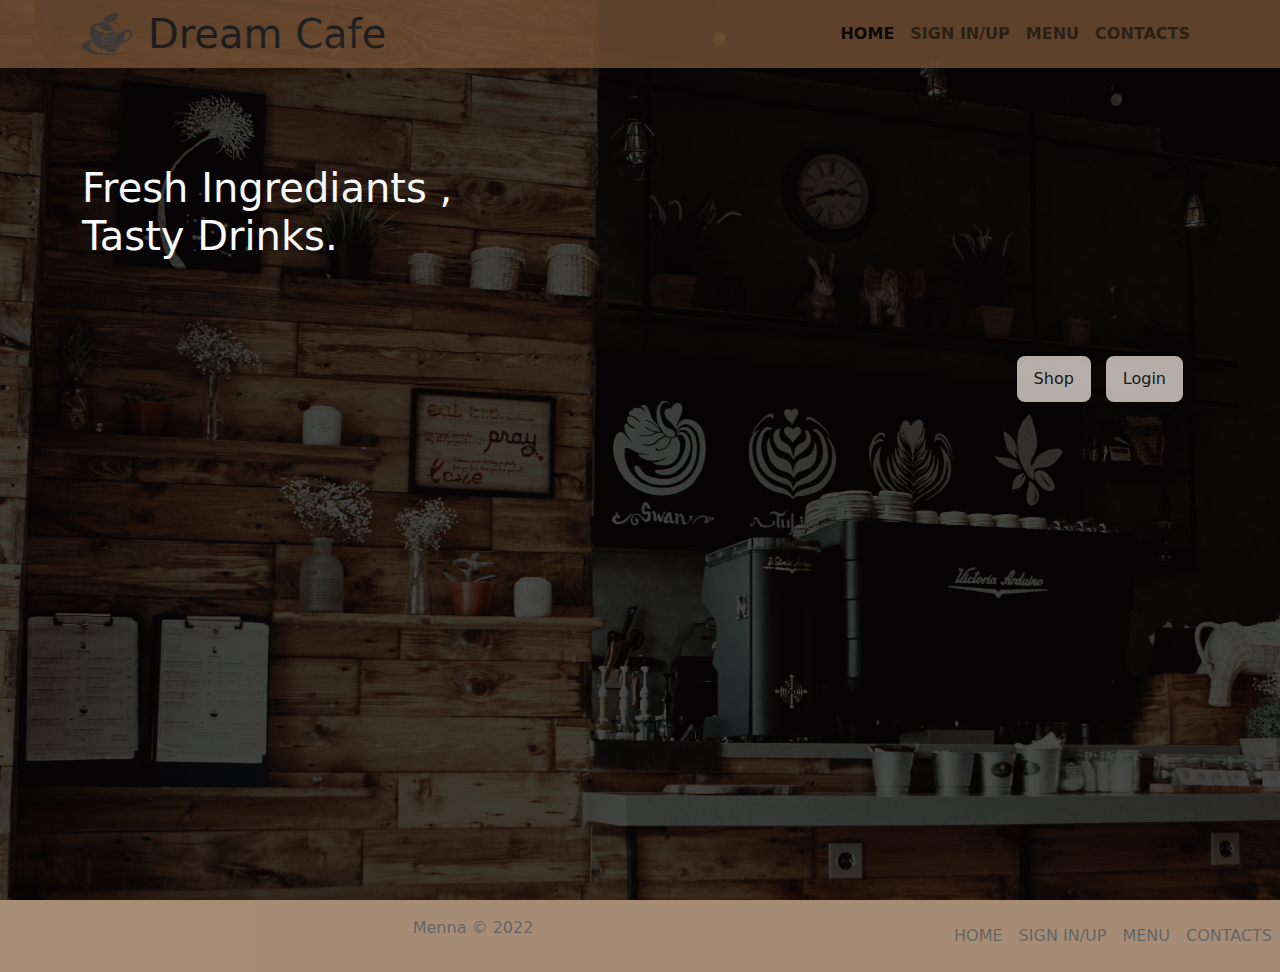
<file: index.html>
<!DOCTYPE html>
            <html lang="en">
            <head>
                <meta charset="UTF-8">
                <meta http-equiv="X-UA-Compatible" content="IE=edge">
                <meta name="viewport" content="width=device-width, initial-scale=1.0">
                <title>Home</title>
                <link rel="stylesheet" href="css/all.min.css">
                <link rel="stylesheet" href="css\bootstrap.min.css">
                <link rel="stylesheet" href="css\style.css">
            </head>
            <body>
             
            


              <header>
    

                <nav class="navbar navbar-expand-lg navbar-light  ">
                    <div class="container">
                        <a class="navbar-brand" href="index.html"><img src="images/logo3.png" alt="logo" width="50px"></a> <span
                            class="display-6">dream cafe</span>
                        <button class="navbar-toggler" type="button" data-bs-toggle="collapse" data-bs-target="#navbarNav"
                            aria-controls="navbarNav" aria-expanded="false" aria-label="Toggle navigation">
                            <span class="navbar-toggler-icon"></span>
                        </button>
                        <div class="collapse navbar-collapse" id="navbarNav">
                            <ul class="navbar-nav ms-auto fw-bolder">
                                <li class="nav-item">
                                    <a class="nav-link active " aria-current="page" href="index.html">Home</a>
                                </li>
                                <li class="nav-item">
                                  <a class="nav-link" href="login.html">sign in/up</a>
                              </li>
                              <li class="nav-item">
                                <a class="nav-link" href="menu.html">menu</a>
                            </li>
                            <li class="nav-item">
                              <a class="nav-link" href="contact.html">contacts</a>
                          </li>
                        
        
                            </ul>
                        </div>
                    </div>
                </nav>
                
                    </div><!--container-->
                  </nav><!--navbar-->

                <div class="container">
        
                <div class="row h-75">
                   
                    <div class="justify-content-center   pb-3 pt-5  mb-3 mt-5 text-light">
                        <h1>fresh ingrediants , <br class="pb-2">   tasty drinks. </h1>
                   <div class="justify-content-center   pb-3 pt-5  mb-3 mt-5 text-light ">
                    <a href="login.html" class="btn px-3 ">login</a>
                    <a href="menu.html" class="btn px-3 ">shop</a>

                   </div>
                    </div><!--hero-box-->
        
                </div>
        
            </div><!--container-->
        
        </header><!--header-->

              <footer class="py-3 ">
        <ul class="nav justify-content-center  pb-3 text-dark">
          <li class="nav-item"><a href="index.html" class="nav-link px-2 text-dark active ">Home</a></li>
          <li class="nav-item"><a href="login.html" class="nav-link px-2 text-dark">sign in/up</a></li>
          <li class="nav-item"><a href="menu.html" class="nav-link px-2 text-dark">menu</a></li>
          <li class="nav-item"><a href="contact.html" class="nav-link px-2 text-dark">Contacts </a></li>
        </ul>
        <p class="text-center text-dark"> menna © 2022 </p>
      </footer>


      <script src="js/bootstrap.bundle.min.js"></script>
      <script src="js/all.min.js"></script>
</body>
</html>
</file>
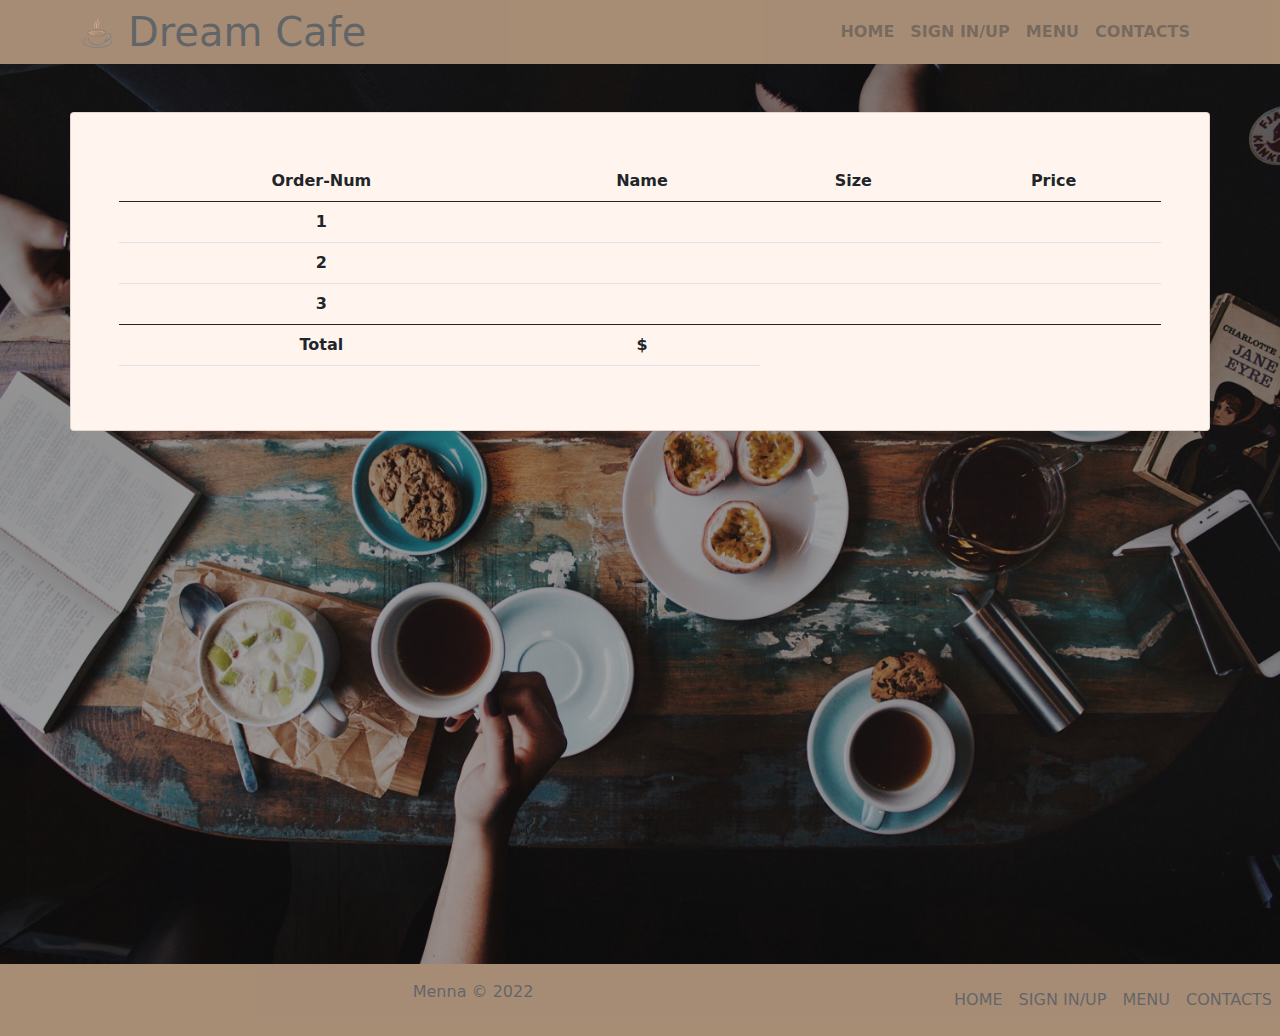
<file: cart.html>
<!DOCTYPE html>
            <html lang="en">
            <head>
                <meta charset="UTF-8">
                <meta http-equiv="X-UA-Compatible" content="IE=edge">
                <meta name="viewport" content="width=device-width, initial-scale=1.0">
                <title>Home</title>
                <link rel="stylesheet" href="css/all.min.css">
                <link rel="stylesheet" href="css\bootstrap.min.css">
                <link rel="stylesheet" href="css\style.css">
            </head>
            <body>
             
            
              <nav class="navbar navbar-expand-lg navbar-light  ">
                <div class="container">
                    <a class="navbar-brand" href="index.html"><img src="images/logo2.png" alt="logo" width="30px"></a> <span
                        class="display-6">dream cafe</span>
                    <button class="navbar-toggler" type="button" data-bs-toggle="collapse" data-bs-target="#navbarNav"
                        aria-controls="navbarNav" aria-expanded="false" aria-label="Toggle navigation">
                        <span class="navbar-toggler-icon"></span>
                    </button>
                    <div class="collapse navbar-collapse" id="navbarNav">
                        <ul class="navbar-nav ms-auto fw-bolder">
                            <li class="nav-item">
                                <a class="nav-link " aria-current="page" href="index.html">Home</a>
                            </li>
                            <li class="nav-item">
                              <a class="nav-link" href="login.html">sign in/up</a>
                          </li>
                          <li class="nav-item">
                            <a class="nav-link" href="menu.html">menu</a>
                        </li>
                        <li class="nav-item">
                          <a class="nav-link" href="contact.html">contacts</a>
                      </li>
                    
    
                        </ul>
                    </div>
                </div>
            </nav>
            
                </div><!--container-->
              </nav><!--navbar-->


<section id="cart">
  <div class="container">
          
    <div class="row justify-content-center  pt-5 mb-3 text-light ">

      <div class="card  text-light text-center p-5 pt-5">

        <table class="table pt-5">
          <thead>
            <tr>
              <th scope="col">order-num</th>
              <th scope="col">name</th>
              <th scope="col">size</th>
              <th scope="col">price</th>
            </tr>
          </thead>
          <tbody class="table-group-divider">
            <tr>
              <th scope="row">1</th>
              <td></td>
              <td></td>
              <td></td>
            </tr>
            <tr>
              <th scope="row">2</th>
              <td></td>
              <td></td>
              <td></td>
            </tr>
            <tr>
              <th scope="row">3</th>
              <td colspan="2"></td>
              <td></td>
            </tr>
          </tbody>
          <tfoot>
            <tr>
              <th scope="col">total</th>
              <th scope="col">   $</th>
            </tr>
          </tfoot>
        </table>


      </div>

</div><!--row-->
    </div><!--container-->
</section><!--cart-->

              <footer class="py-3 ">
        <ul class="nav justify-content-center  pb-3 text-dark">
          <li class="nav-item"><a href="index.html" class="nav-link px-2 text-dark">Home</a></li>
          <li class="nav-item"><a href="login.html" class="nav-link px-2 text-dark">sign in/up</a></li>
          <li class="nav-item"><a href="menu.html" class="nav-link px-2 text-dark">menu</a></li>
          <li class="nav-item"><a href="contact.html" class="nav-link px-2 text-dark">Contacts </a></li>
        </ul>
        <p class="text-center text-dark"> menna © 2022 </p>
      </footer>


      <script src="js/bootstrap.bundle.min.js"></script>
      <script src="js/all.min.js"></script>
</body>
</html>
</file>
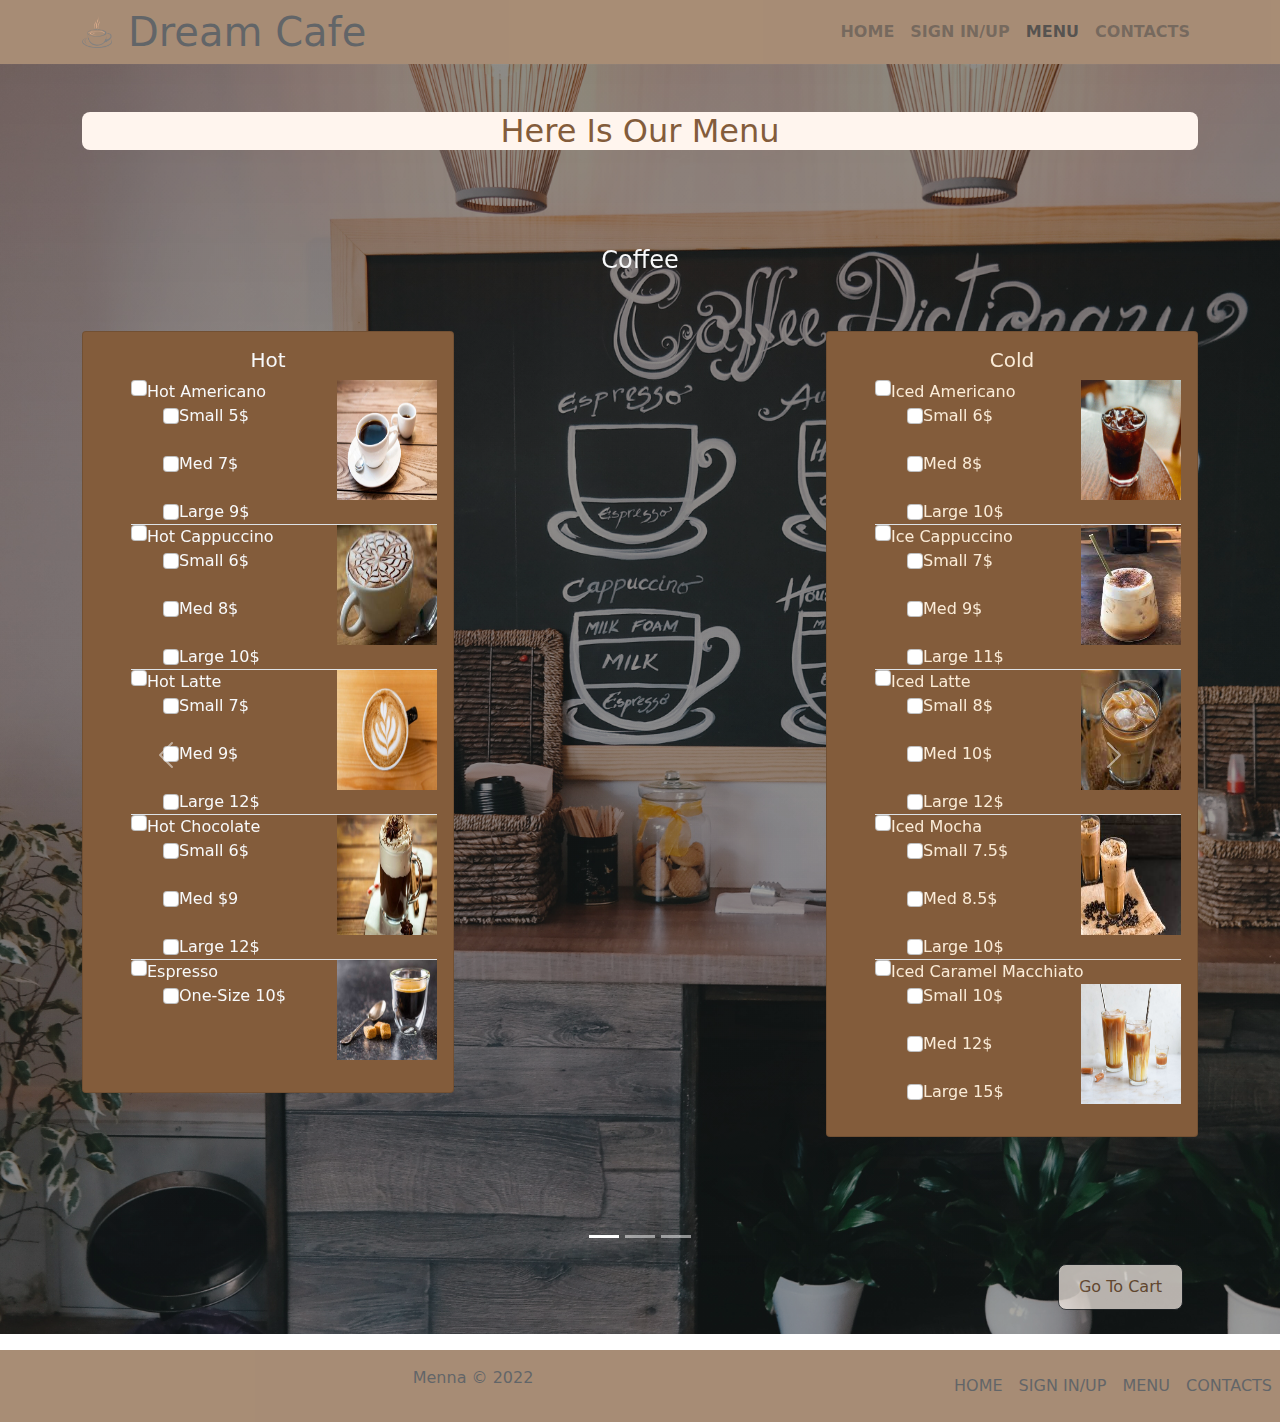
<file: menu.html>
<!DOCTYPE html>
            <html lang="en">
            <head>
                <meta charset="UTF-8">
                <meta http-equiv="X-UA-Compatible" content="IE=edge">
                <meta name="viewport" content="width=device-width, initial-scale=1.0">
                <title>Home</title>
                <link rel="stylesheet" href="css/all.min.css">
                <link rel="stylesheet" href="css\bootstrap.min.css">
                <link rel="stylesheet" href="css\style.css">
            </head>
            <body>
             
            
              <nav class="navbar navbar-expand-lg navbar-light  ">
                <div class="container">
                    <a class="navbar-brand" href="index.html"><img src="images/logo2.png" alt="logo" width="30px"></a> <span
                        class="display-6">dream cafe</span>
                    <button class="navbar-toggler" type="button" data-bs-toggle="collapse" data-bs-target="#navbarNav"
                        aria-controls="navbarNav" aria-expanded="false" aria-label="Toggle navigation">
                        <span class="navbar-toggler-icon"></span>
                    </button>
                    <div class="collapse navbar-collapse" id="navbarNav">
                        <ul class="navbar-nav ms-auto fw-bolder">
                            <li class="nav-item">
                                <a class="nav-link" aria-current="page" href="index.html">Home</a>
                            </li>
                            <li class="nav-item">
                              <a class="nav-link" href="login.html">sign in/up</a>
                          </li>
                          <li class="nav-item">
                            <a class="nav-link active" href="menu.html">menu</a>
                        </li>
                        <li class="nav-item">
                          <a class="nav-link" href="contact.html">contacts</a>
                      </li>
                    
    
                        </ul>
                    </div>
                </div>
            </nav>
            
                </div><!--container-->
              </nav><!--navbar-->

<section id="menu">
  <div class="container">
          
    <div class="row justify-content-center  pt-5 mb-3 text-light ">

      <div id="menu_list">

        <h2 class="text-center head" >here is our menu</h2>
        <div id="myCarousel" class="carousel slide pt-5 mt-5" data-bs-ride="carousel">
          <div class="carousel-indicators">
            <button type="button" data-bs-target="#myCarousel" data-bs-slide-to="0" class="active" aria-label="Slide 1" aria-current="true"></button>
            <button type="button" data-bs-target="#myCarousel" data-bs-slide-to="1" aria-label="Slide 2" class=""></button>
            <button type="button" data-bs-target="#myCarousel" data-bs-slide-to="2" aria-label="Slide 3" class=""></button>
          </div>
          <div class="carousel-inner">
            <div class="carousel-item carousel-item-next carousel-item-start">
        
      
              <h4 class="text-center">coffee</h4>
  
              <div class="col-md-4 pt-5 float-start">
                <div class="card  text-light  p-3">
                <h5 class="text-center">hot</h5>  
                  <ul>
              <li class="border-bottom">    <input class="form-check-input mt-0" type="checkbox" value="ice" aria-label="">hot americano <img src="images/hot-ameri.jpg" width="100px" height="120px" class="float-end"><br>
                <ul>
                  <li> <input class="form-check-input " type="checkbox" value="ice" aria-label="">small 5$</li><br>
                  <li> <input class="form-check-input " type="checkbox" value="ice" aria-label="">med 7$</li><br>
                  <li> <input class="form-check-input" type="checkbox" value="ice" aria-label="">large 9$</li>
                </ul><!--sizes-->
              </li>
        
              <li class="border-bottom">    <input class="form-check-input mt-0" type="checkbox" value="ice" aria-label="">hot cappuccino <img src="images/hot-capp.jpg" width="100px" height="120px" class="float-end"><br>
                <ul>
                  <li> <input class="form-check-input " type="checkbox" value="ice" aria-label="">small 6$</li><br>
                  <li> <input class="form-check-input " type="checkbox" value="ice" aria-label="">med 8$</li><br>
                  <li> <input class="form-check-input" type="checkbox" value="ice" aria-label="">large 10$ </li>
                </ul><!--sizes-->
              </li>
        
                <li class="border-bottom">    <input class="form-check-input mt-0" type="checkbox" value="ice" aria-label="">hot latte <img src="images/hot-latte.jpg" width="100px" height="120px" class="float-end"><br>
                  <ul>
                    <li> <input class="form-check-input " type="checkbox" value="ice" aria-label="">small 7$</li><br>
                    <li> <input class="form-check-input " type="checkbox" value="ice" aria-label="">med 9$</li><br>
                    <li> <input class="form-check-input" type="checkbox" value="ice" aria-label="">large 12$</li>
                  </ul><!--sizes-->
                </li>
        
                  <li class="border-bottom">    <input class="form-check-input mt-0" type="checkbox" value="ice" aria-label="">hot chocolate <img src="images/hot-choco.webp" width="100px" height="120px" class="float-end"><br>
                    <ul>
                      <li> <input class="form-check-input " type="checkbox" value="ice" aria-label="">small 6$</li><br>
                      <li> <input class="form-check-input " type="checkbox" value="ice" aria-label="">med $9</li><br>
                      <li> <input class="form-check-input" type="checkbox" value="ice" aria-label="">large 12$</li>
                    </ul><!--sizes-->
                  </li>
        
                  <li >    <input class="form-check-input mt-0" type="checkbox" value="ice" aria-label="">espresso <img src="images/espre.jpg" width="100px" height="100px" class="float-end"><br>
                    <ul>
                      <li> <input class="form-check-input " type="checkbox" value="ice" aria-label="">one-size 10$</li><br>
                     
                    </ul><!--sizes-->
                  </li>
                  </ul><!--products-->
                </div><!--card-->
                </div><!-- left-->
          
          <div class="col-md-4 pt-5 float-end" > 
        <div class="map card  rounded-5  p-3  ">
        
          <h5 class="text-center">cold</h5>
                
                  <ul>
             <li class="border-bottom">    <input class="form-check-input mt-0" type="checkbox" value="ice" aria-label="">iced americano <img src="images/iced-ameri.jpeg" width="100px" height="120px" class="float-end"><br>
                <ul>
                  <li> <input class="form-check-input " type="checkbox" value="ice" aria-label="">small 6$</li><br>
                  <li> <input class="form-check-input " type="checkbox" value="ice" aria-label="">med 8$</li><br>
                  <li> <input class="form-check-input" type="checkbox" value="ice" aria-label="">large 10$</li>
                </ul><!--sizes-->     
              </li>
        
              <li class="border-bottom">    <input class="form-check-input mt-0" type="checkbox" value="ice" aria-label="">ice cappuccino<img src="images/iced-capp.jpg" width="100px" height="120px" class="float-end"><br>
                <ul>
                  <li> <input class="form-check-input " type="checkbox" value="ice" aria-label="">small 7$</li><br>
                  <li> <input class="form-check-input " type="checkbox" value="ice" aria-label="">med 9$</li><br>
                  <li> <input class="form-check-input" type="checkbox" value="ice" aria-label="">large 11$</li>
                </ul><!--sizes-->
              </li>
        
              <li class="border-bottom">    <input class="form-check-input mt-0" type="checkbox" value="ice" aria-label="">iced latte <img src="images/iced-latte.jpg" width="100px" height="120px" class="float-end"><br>
                <ul>
                  <li> <input class="form-check-input " type="checkbox" value="ice" aria-label="">small 8$</li><br>
                  <li> <input class="form-check-input " type="checkbox" value="ice" aria-label="">med 10$</li><br>
                  <li> <input class="form-check-input" type="checkbox" value="ice" aria-label="">large 12$</li>
                </ul><!--sizes-->
              </li>
        
              <li class="border-bottom">    <input class="form-check-input mt-0" type="checkbox" value="ice" aria-label="">iced mocha <img src="images/iced-mocha.jpg" width="100px" height="120px" class="float-end"><br>
                <ul>
                  <li> <input class="form-check-input " type="checkbox" value="ice" aria-label="">small 7.5$</li><br>
                  <li> <input class="form-check-input " type="checkbox" value="ice" aria-label="">med 8.5$</li><br>
                  <li> <input class="form-check-input" type="checkbox" value="ice" aria-label="">large 10$</li>
                </ul><!--sizes-->
              </li>
        
              <li >    <input class="form-check-input mt-0" type="checkbox" value="ice" aria-label="">iced caramel macchiato <img src="images/ice-caramel.jpg" width="100px" height="120px" class="float-end"><br>
                <ul>
                  <li> <input class="form-check-input " type="checkbox" value="ice" aria-label="">small 10$</li><br>
                  <li> <input class="form-check-input " type="checkbox" value="ice" aria-label="">med 12$</li><br>
                  <li> <input class="form-check-input" type="checkbox" value="ice" aria-label="">large 15$</li>
                </ul><!--sizes-->
              </li>
                  </ul><!--products-->
         
        </div><!--card-->
        </div> <!--right-->
  
            </div><!--item-->
            <div class="carousel-item  ">
  
              <h4 class="text-center">juice</h4>
              <div class="col-md-4 pt-5  justify-content-center" > 
                <div class="map card  rounded-5  p-3  ">
                
                        
                          <ul>
                     <li class="border-bottom">    <input class="form-check-input mt-0" type="checkbox" value="ice" aria-label="">natural <img src="images/natu.jpg" width="100px" height="120px" class="float-end"><br>
                      <p>(orange-apple-strawbarry,...etc)</p><br>
                      <ul>
                          <li> <input class="form-check-input " type="checkbox" value="ice" aria-label="">small 5$</li><br>
                          <li> <input class="form-check-input " type="checkbox" value="ice" aria-label="">med 6$</li><br>
                          <li> <input class="form-check-input" type="checkbox" value="ice" aria-label="">large 8$</li>
                        </ul><!--sizes-->     
                      </li>
                
                      <li class="border-bottom">    <input class="form-check-input mt-0" type="checkbox" value="ice" aria-label="">milk shakes <img src="images/shakes.jpg" width="100px" height="120px" class="float-end"><br>
                       <p>(chocolate , strawbarry , oreo, cheese_cake ,...etc)</p> <br>
                        <ul> 
                          <li> <input class="form-check-input " type="checkbox" value="ice" aria-label="">small 8$</li><br>
                          <li> <input class="form-check-input " type="checkbox" value="ice" aria-label="">med 9.5$</li><br>
                          <li> <input class="form-check-input" type="checkbox" value="ice" aria-label="">large  11$</li>
                        </ul><!--sizes-->
                      </li>
                
                      <li class="border-bottom">    <input class="form-check-input mt-0" type="checkbox" value="ice" aria-label="">smoothies <img src="images/smo.jpg" width="100px" height="120px" class="float-end"><br>
                        <p>(chocolate ,fruits , oreo, cheese_cake ,...etc)</p> <br>
                        <ul>
                          <li> <input class="form-check-input " type="checkbox" value="ice" aria-label="">small 6$</li><br>
                          <li> <input class="form-check-input " type="checkbox" value="ice" aria-label="">med 7.5$</li><br>
                          <li> <input class="form-check-input" type="checkbox" value="ice" aria-label="">large 9$</li>
                        </ul><!--sizes-->
                      </li>
                
                      <li >    <input class="form-check-input mt-0" type="checkbox" value="ice" aria-label="">soft drinks <img src="images/cola.jpg" width="100px" height="120px" class="float-end"><br>
                        <p>(cola , pepsi, sprite ,fanta,...etc)</p> <br>
                        <ul>
                          <li> <input class="form-check-input " type="checkbox" value="ice" aria-label="">small 5$</li><br>
                          <li> <input class="form-check-input " type="checkbox" value="ice" aria-label="">med 6.5$</li><br>
                          <li> <input class="form-check-input" type="checkbox" value="ice" aria-label="">large 8$</li>
                        </ul><!--sizes-->
                      </li>
                
                   
                          </ul><!--products-->
                 
                </div><!--card-->
                </div> <!--juice-->
            </div>
            <div class="carousel-item active carousel-item-start">
              <h4 class="text-center">dessert</h4>
              <div class="col-md-4 pt-5 float-start">
                <div class="card  text-light  p-3">
                <h5 class="text-center">cakes</h5>  
                  
                <ul>
                  <li class="border-bottom">    <input class="form-check-input mt-0" type="checkbox" value="ice" aria-label="">cakes <img src="images/cake.webp" width="100px" height="120px" class="float-end"><br>
                   <p>(chocolate,carrot,...etc)</p><br>
                   <ul>
                       <li> <input class="form-check-input " type="checkbox" value="ice" aria-label="">one piece 7$</li><br>
                       <li> <input class="form-check-input " type="checkbox" value="ice" aria-label="">whole 30$</li><br>
                      
                     </ul><!--sizes-->     
                   </li>
             
                   <li class="border-bottom">    <input class="form-check-input mt-0" type="checkbox" value="ice" aria-label="">tarts <img src="images/tart.jpg" width="100px" height="120px" class="float-end"><br>
                    <p>(chocolate , strawbarry , oreo ,...etc)</p> <br>
                     <ul> 
                      <li> <input class="form-check-input " type="checkbox" value="ice" aria-label="">one piece 5$</li><br>
                       <li> <input class="form-check-input " type="checkbox" value="ice" aria-label="">whole 25$</li><br>
                      
                     </ul><!--sizes-->
                   </li>
             
                   <li class="border-bottom">    <input class="form-check-input mt-0" type="checkbox" value="ice" aria-label="">cupcakes <img src="images/cup-cake.jpg" width="100px" height="120px" class="float-end"><br>
                     <p>(chocolate ,fruits , oreo ,...etc)</p> <br>
                     <ul>
                      <li> <input class="form-check-input " type="checkbox" value="ice" aria-label="">one piece 7$</li><br>
                      <li> <input class="form-check-input " type="checkbox" value="ice" aria-label="">pack 30$</li><br>
                     
                     </ul><!--sizes-->
                   </li>
             
                   <li >    <input class="form-check-input mt-0" type="checkbox" value="ice" aria-label="">cheese cakes <img src="images/cheesecake.jpg" width="100px" height="120px" class="float-end"><br>
                     <p>(chocolate ,fruits , oreo ,...etc)</p> <br>
                     <li> <input class="form-check-input " type="checkbox" value="ice" aria-label="">one piece 9$</li><br>
                     <li> <input class="form-check-input " type="checkbox" value="ice" aria-label="">whole 35$</li><br>
                    
                     </ul><!--sizes-->
                   </li>
             
                
                       </ul><!--products-->
              
                </div><!--card-->
                </div><!-- left-->
          
          <div class="col-md-4 pt-5 float-end" > 
        <div class="map card  rounded-5  p-3  ">
        
          <h5 class="text-center">icecream</h5>
                
                  <ul>
             <li class="border-bottom pt-2 pb-3">    <input class="form-check-input mt-0" type="checkbox" value="ice" aria-label="">normal icecream <img src="images/cream.jpg" width="100px" height="120px" class="float-end"><br>
              <p>(chocolate ,fruits , oreo ,...etc)</p> <br>
              <ul>
                  <li> <input class="form-check-input " type="checkbox" value="ice" aria-label="">small 6$</li><br>
                  <li> <input class="form-check-input " type="checkbox" value="ice" aria-label="">med 8$</li><br>
                  <li> <input class="form-check-input" type="checkbox" value="ice" aria-label="">large 10$</li>
                </ul><!--sizes-->     
              </li>
        
              <li class="border-bottom pt-2 pb-3">    <input class="form-check-input mt-0" type="checkbox" value="ice" aria-label="">icecream rolls<img src="images/roll.jpg" width="100px" height="120px" class="float-end"><br>
               
                <p>(chocolate ,fruits , oreo ,...etc)</p> <br>
                <ul>
                  <li> <input class="form-check-input " type="checkbox" value="ice" aria-label="">small 8$</li><br>
                  <li> <input class="form-check-input " type="checkbox" value="ice" aria-label="">med 10$</li><br>
                  <li> <input class="form-check-input" type="checkbox" value="ice" aria-label="">large 12$</li>
                </ul><!--sizes-->
              </li>
        
              <li class="pt-2 pb-3">    <input class="form-check-input mt-0" type="checkbox" value="ice" aria-label="">icecream cakes <img src="images/cream-cake.jpg" width="100px" height="120px" class="float-end"><br>
                <p>(chocolate ,fruits , oreo ,...etc)</p> <br>
                <ul>
                  <li> <input class="form-check-input " type="checkbox" value="ice" aria-label="">one piece 9$</li><br>
                     <li> <input class="form-check-input " type="checkbox" value="ice" aria-label="">whole 40$</li><br>
                    
                </ul><!--sizes-->
              </li>
        
              
                 
                </div><!--card-->
                </div> <!--dessert-->
          </div>
          <button class="carousel-control-prev" type="button" data-bs-target="#myCarousel" data-bs-slide="prev">
            <span class="carousel-control-prev-icon" aria-hidden="true"></span>
            <span class="visually-hidden">pre</span>
          </button>
          <button class="carousel-control-next" type="button" data-bs-target="#myCarousel" data-bs-slide="next">
            <span class="carousel-control-next-icon" aria-hidden="true"></span>
            <span class="visually-hidden">next</span>
          </button>
        </div>
  


      </div><!--menu_list-->
     
      <div class=" justify-content-center  pb-2 ">
      <a href="cart.html">
        <input type="submit" value="go to cart" class="btn 
        btn-outline-dark
       mb-4  justify-content-center">
      </a>  
      </div><!--btn-->

</div><!--row-->
</div><!--container-->
</section><!--menu-->


              <footer class="py-3 ">
        <ul class="nav justify-content-center  pb-3 text-dark">
          <li class="nav-item"><a href="index.html" class="nav-link px-2 text-dark">Home</a></li>
          <li class="nav-item"><a href="login.html" class="nav-link px-2 text-dark">sign in/up</a></li>
          <li class="nav-item"><a href="menu.html" class="nav-link px-2 text-dark">menu</a></li>
          <li class="nav-item"><a href="contact.html" class="nav-link px-2 text-dark">Contacts </a></li>
        </ul>
        <p class="text-center text-dark"> menna © 2022 </p>
      </footer>


      <script src="js/bootstrap.bundle.min.js"></script>
      <script src="js/all.min.js"></script>
</body>
</html>
</file>
